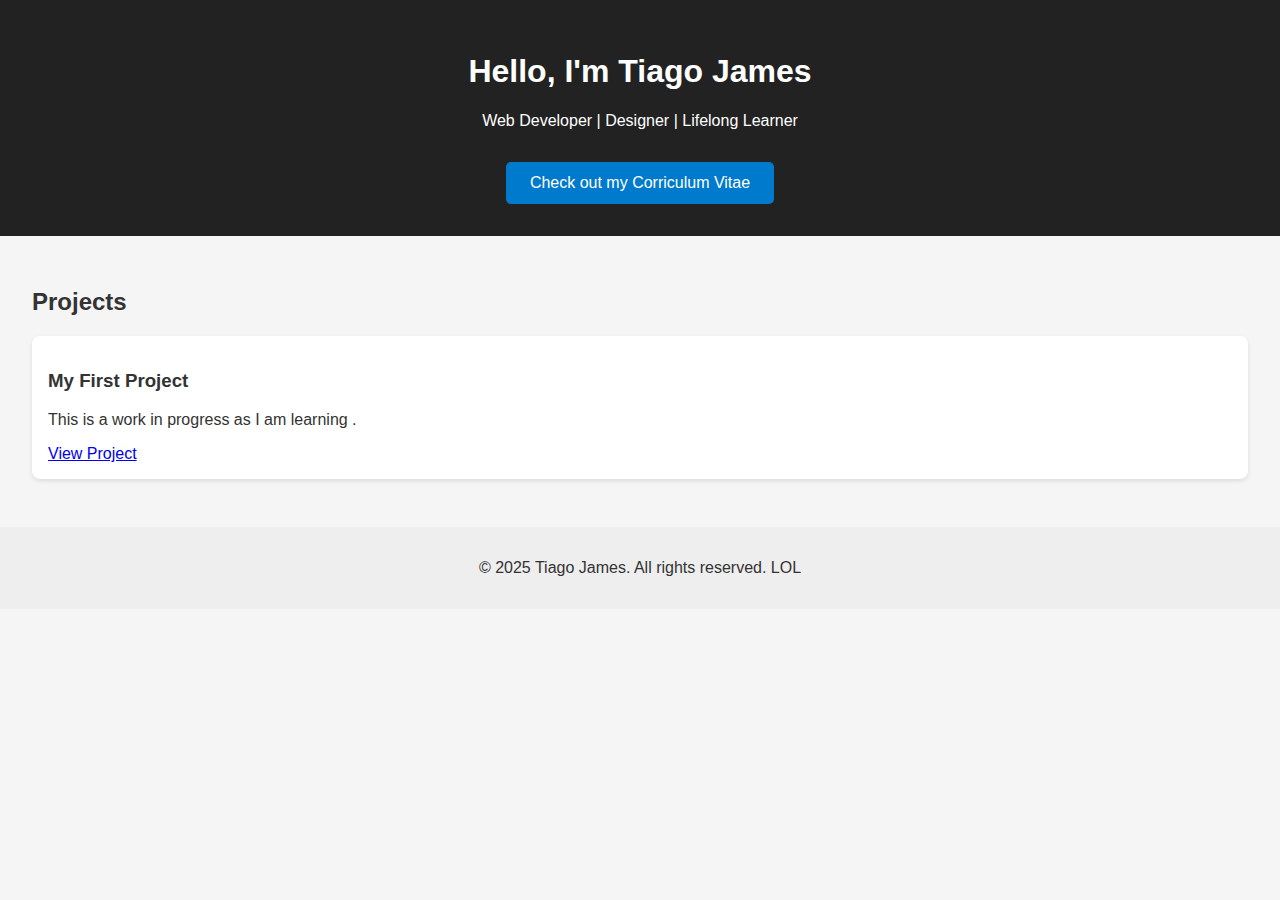
<file: index.html>
<!DOCTYPE html>
<html lang="en">
<head>
  <meta charset="UTF-8" />
  <meta name="viewport" content="width=device-width, initial-scale=1.0" />
  <title>Your Name | Portfolio</title>
  <link rel="stylesheet" href="style.css" />
</head>
<body>
  <header>
    <h1>Hello, I'm Tiago James</h1>
    <p>Web Developer | Designer | Lifelong Learner</p>
    <a href="cv.html" class="btn">Check out my Corriculum Vitae</a>

  </header>

  <section class="projects">
    <h2>Projects</h2>
    <div class="project-card">
      <h3>My First Project</h3>
      <p> This is a work in progress as I am learning .</p>
      <a href="#">View Project</a>
    </div>
  </section>

  <footer>
    <p>© 2025 Tiago James. All rights reserved. LOL</p>
  </footer>

  <script src="script.js"></script>
</body>
</html>
</file>
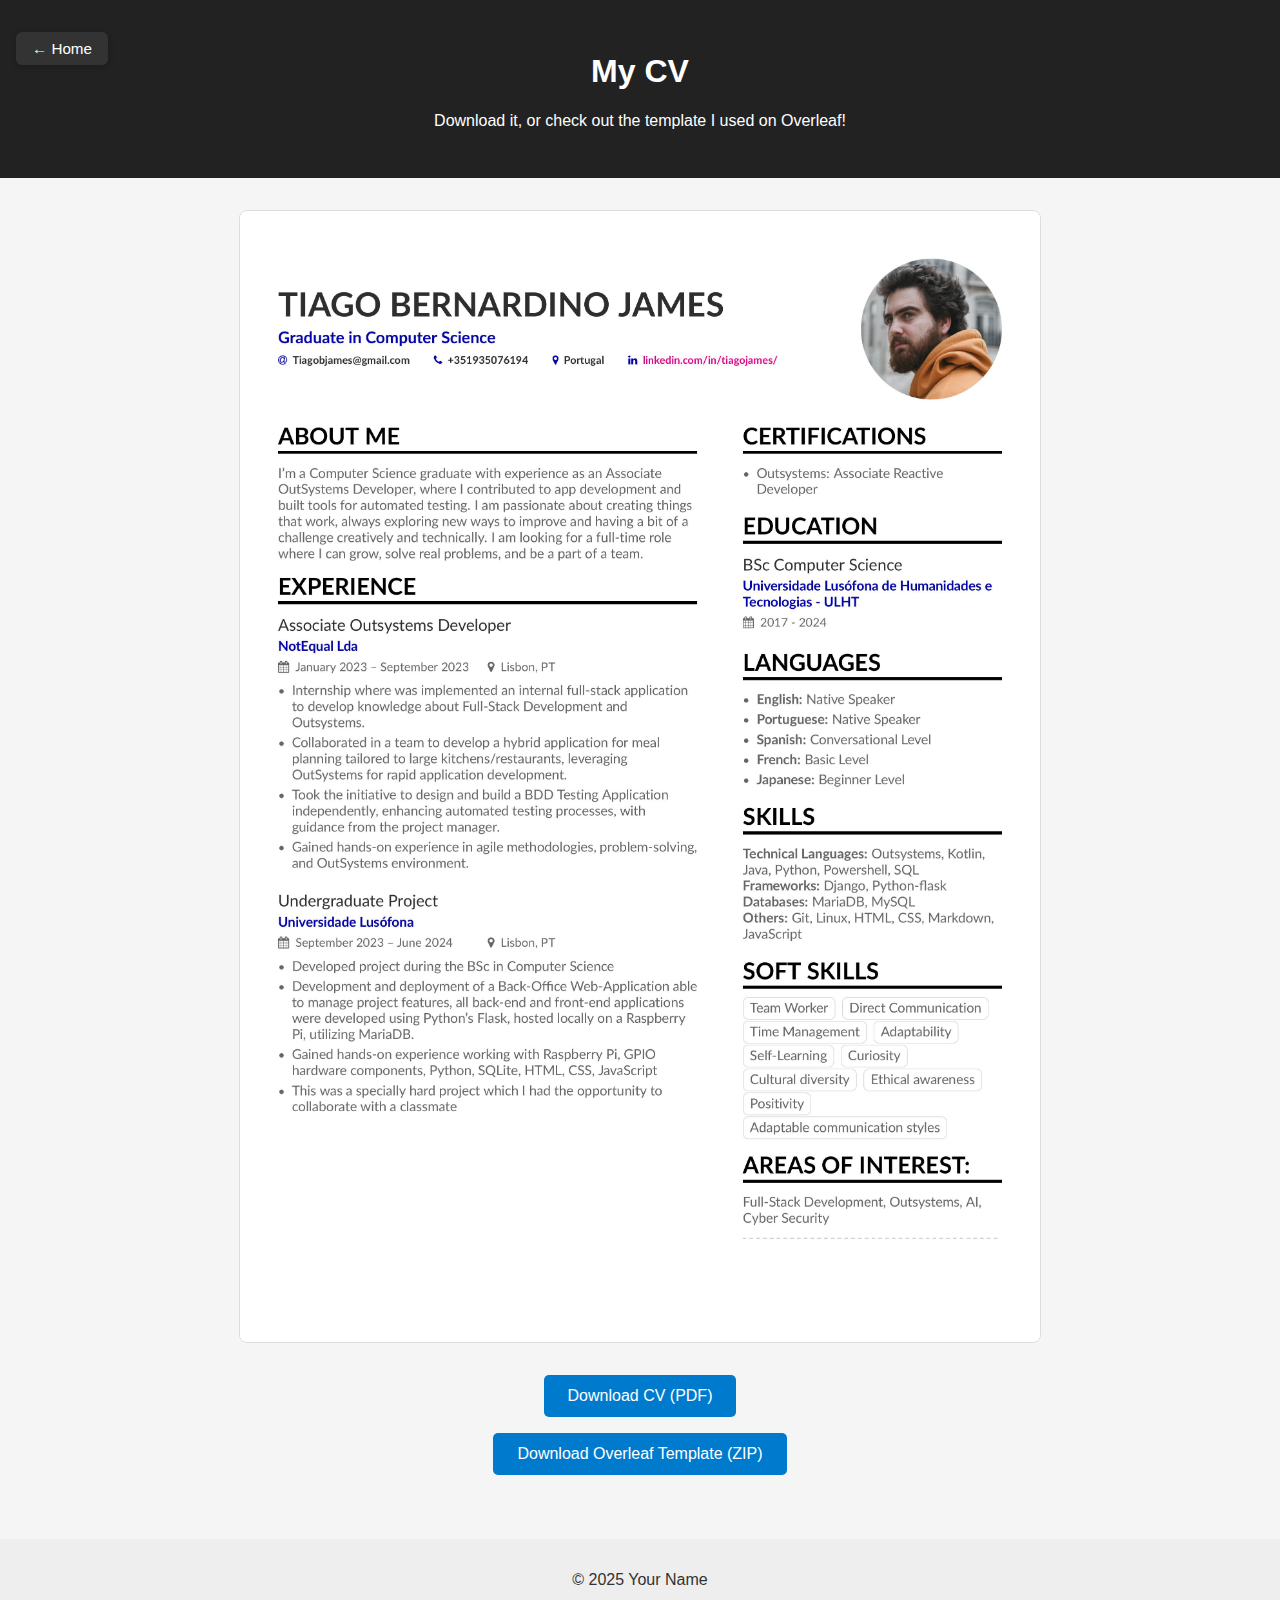
<file: cv.html>
<!DOCTYPE html>
<html lang="en">
<head>
  <meta charset="UTF-8" />
  <meta name="viewport" content="width=device-width, initial-scale=1.0"/>
  <title>My CV</title>
  <link rel="stylesheet" href="style.css" />
</head>
<body>
  <!-- Fixed Back to Home Button -->
<a class="btn fixed-back" href="index.html">← Home</a>

  <header>
    <h1>My CV</h1>
    <p>Download it, or check out the template I used on Overleaf!</p>
  </header>

  <main class="cv-section">
    <!-- Image preview of the CV -->
    <img src="assets/James_CV.jpg" alt="CV Preview" class="cv-preview" />

    <!-- Download CV -->
    <a class="btn" href="assets/Tiago_James_CV.pdf" download>Download CV (PDF)</a>

     <!-- New: Download Overleaf template -->
     <a class="btn" href="assets/template.zip" download>Download Overleaf Template (ZIP)</a>
    </p>
  </main>
  

  <footer>
    <p>© 2025 Your Name</p>
  </footer>
</body>
</html>
</file>
<file: style.css>
body {
  font-family: sans-serif;
  margin: 0;
  padding: 0;
  background: #f5f5f5;
  color: #333;
}

header {
  background: #222;
  color: white;
  padding: 2rem;
  text-align: center;
}

.projects {
  padding: 2rem;
}

.project-card {
  background: white;
  padding: 1rem;
  border-radius: 8px;
  margin-bottom: 1rem;
  box-shadow: 0 2px 4px rgba(0, 0, 0, 0.1);
}

footer {
  text-align: center;
  padding: 1rem;
  background: #eee;
}

.cv-section {
  display: flex;
  flex-direction: column;
  justify-content: center;
  align-items: center;
  padding: 2rem;
  text-align: center;
}

.cv-preview {
  width: 80%;
  max-width: 800px;
  margin-bottom: 1rem;
  border: 1px solid #ddd;
  border-radius: 8px;
}

.btn {
  display: inline-block;
  padding: 0.75rem 1.5rem;
  margin-top: 1rem;
  background: #007acc;
  color: white;
  text-decoration: none;
  border-radius: 5px;
}

.btn:hover {
  background: #005fa3;
}

.template-link {
  margin-top: 1.5rem;
  font-size: 1.1rem;
}

.fixed-back {
  position: absolute;
  top: 1rem;
  left: 1rem;
  padding: 0.5rem 1rem;
  background: #333;
  color: white;
  text-decoration: none;
  border-radius: 6px;
  z-index: 1000;
  box-shadow: 0 2px 6px rgba(0,0,0,0.2);
  font-size: 0.95rem;
}

.fixed-back:hover {
  background: #000;
}
</file>
